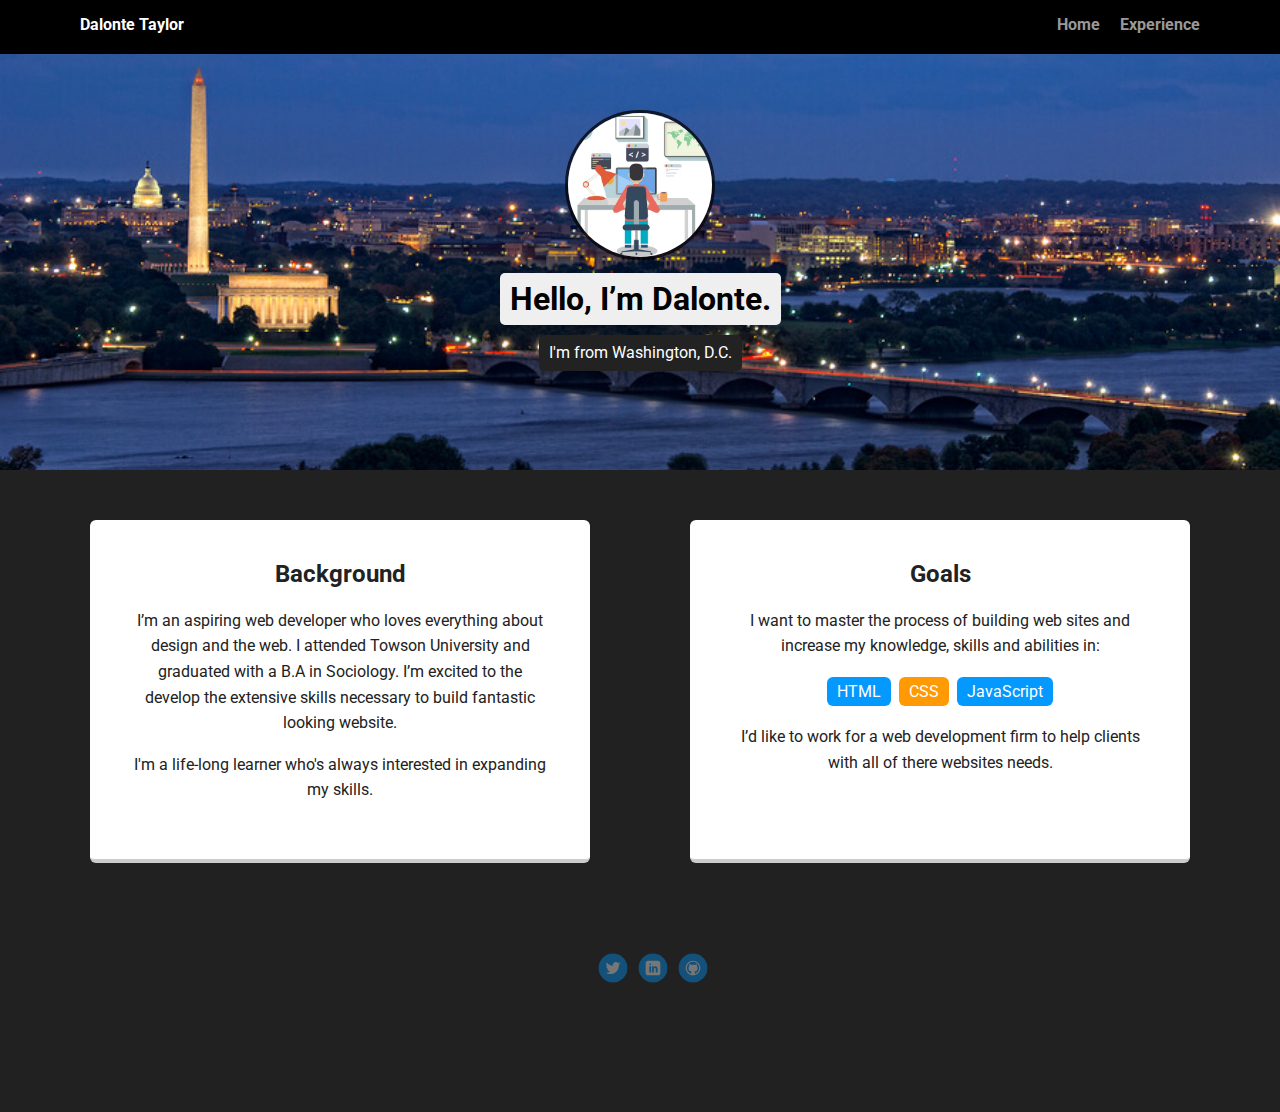
<file: portfolio_update_v1/index.html>
<!doctype html>
<html lang="en">
<head>
  <meta charset="utf-8">
  <title>Dalonte Taylor's Profile</title>
  <meta name="viewport" content="width=device-width, initial-scale=1.0">
  <link rel="stylesheet" href="styles.css">
  <link href="https://fonts.googleapis.com/css?family=Muli%7CRoboto:400,300,500,700,900" rel="stylesheet">
</head>
  <body>

    <div class="main-nav">
        <ul class="nav">
          <li class="name">Dalonte Taylor</li>
          <li><a href="index.html">Home</a></li>
          <li><a href="resume.html">Experience</a></li>
        </ul>
    </div>

    <header>
      <img src="images/web-developer.jpg" alt="Person sitting at computer" class="profile-image">
      <h1 class="tag name">Hello, I’m Dalonte.</h1>
      <p class="tag location">I'm from Washington, D.C.</p>
    </header>

    <main class="flex">
      <div class="card">
        <h2>Background</h2>
        <p>I’m an aspiring web developer who loves everything about design and the web. I attended Towson University and graduated with a B.A in Sociology. I’m excited to the develop the extensive skills necessary to build fantastic looking website.</p>
        <p>I'm a life-long learner who's always interested in expanding my skills.</p>
      </div> 

      <div class="card">
        <h2>Goals</h2>
        <p>I want to master the process of building web sites and increase my knowledge, skills and abilities in:</p>
        <ul class="skills">
          <li>HTML</li>
          <li>CSS</li>
          <li>JavaScript</li>
        </ul>
        <p>I’d like to work for a web development firm to help clients with all of there websites needs.</p>
      </div> 

    </main>
    <footer>
      <ul>
        <li><a href="https://www.twitter.com" target="_blank" class="social twitter">Twitter</a></li>
        <li><a href="https://www.linkedin.com" target="_blank" class="social linkedin">LinkedIn</a></li>
        <li><a href="https://www.github.com" target="_blank" class="social github">Github</a></li>
      </ul>
      <p class="copyright">Copyright 2020, Dalonte Taylor</p>
    </footer>
  </body>
  </html>
</file>
<file: portfolio_update_v1/styles.css>
/* Global Layout Set-up */
* { 
  box-sizing: border-box;
}
  
body {
  margin: 0;
  padding: 0;
  text-align: center;
  font-family: 'Roboto', sans-serif;
  color: #222;
  background: #212121;
}
/* Link Styles */

a {
  text-decoration: none;
  color: #999;
}
a:hover {
  color: #6633ff;
}

/* Section Styles */

.main-nav {
  width: 100%;
  background: black;
  min-height: 30px;
  padding: 10px;
  position: fixed;
  text-align: center;
}

.nav {
  display: flex;
  justify-content: space-around;
  font-weight: 700;
  list-style-type: none;
  margin: 0 auto;
  padding: 0;
}

.nav .name {
    display: block;
    margin-right: auto;
    color: white;
}
.nav li {
  padding: 5px 10px 10px 10px;
}
.nav a {
  transition: all .5s;
}
.nav a:hover {
  color: white
}

header {
  text-align: center;
  background: url('images/dcnight.jpg') no-repeat center center ;
  background-size: cover;
  overflow: hidden;
  padding-top: 60px;
}
header {
  line-height: 1;
}
header .profile-image {
  margin-top: 50px;
  width: 150px;
  height: 150px;
  border-radius: 50%;
  border: 3px solid rgba(5, 1, 1, 0.74);
  transition: all .5s;
}
header .profile-image:hover {
  transform: scale(1.5) rotate(360deg);
}
.tag {
  background-color: #efefef;
  color: black;
  padding: 10px;
  border-radius: 5px;
  display: table;
  margin: 10px auto;
} 
.location {
  background-color: #222;
  color: rgb(255, 255, 255);
}
.card {
  margin: 30px;
  padding: 20px 40px 40px;
  max-width: 500px;
  text-align: center;
  background: #fff;
  border-bottom: 4px solid #ccc;
  border-radius: 6px;
  transition: all .5s;
}
.card:hover {
  border-color: #1E90FF;
}

ul.skills {
  padding: 0;
  text-align: center;
}

.skills li {
  border-radius: 6px;
  display: inline-block;
  background: #ff9904;
  color: white;
  padding: 5px 10px;
  margin: 2px;
}

.skills li:nth-child(odd) {
  background: #0399ff;
}

footer {
  width: 100%;
  min-height: 30px;
  padding: 20px 0 40px 20px;
}

footer .copyright {
  top: -8px;
  font-size: .75em;
}

footer ul {
  list-style-type: none;
  margin: 0;
  padding: 0;
}

footer ul li {
  display: inline-block;
}

a.social {
  display: inline-block;
  text-indent: -9999px;
  margin-left: 5px;
  width: 30px;
  height: 30px;
  background-size: 30px 30px;
  opacity: .4;
  transition: all .5s;
}
a.twitter {
  background-image: url(images/twitter.svg);
}
a.linkedin {
  background-image: url(images/linkedin.svg);
}
a.github {
  background-image: url(images/github.svg);
}
a.social:hover {
  opacity: 1;
}
.clearfix {
  clear: both;
}

/* Styles for larger screens */
@media screen and (min-width: 720px) {
  
  .flex {
      display: -ms-flexbox;      /* TWEENER - IE 10 */
      display: flex; 
      max-width: 1200px;
      -ms-flex-pack: distribute;
      justify-content: space-around;
      margin: 0 auto;
  }

  header {
    min-height: 470px;
  }

  .nav {
    max-width: 1200px;
    padding: 0 30px;
  }


  main {
    padding-top: 20px;
  }

  main p {
    line-height: 1.6em;
  }

  footer {
    font-size: 1.3em;
    max-width: 1200px;
    margin: 40px auto;
  }

}

/* Resume HTML */
</file>
